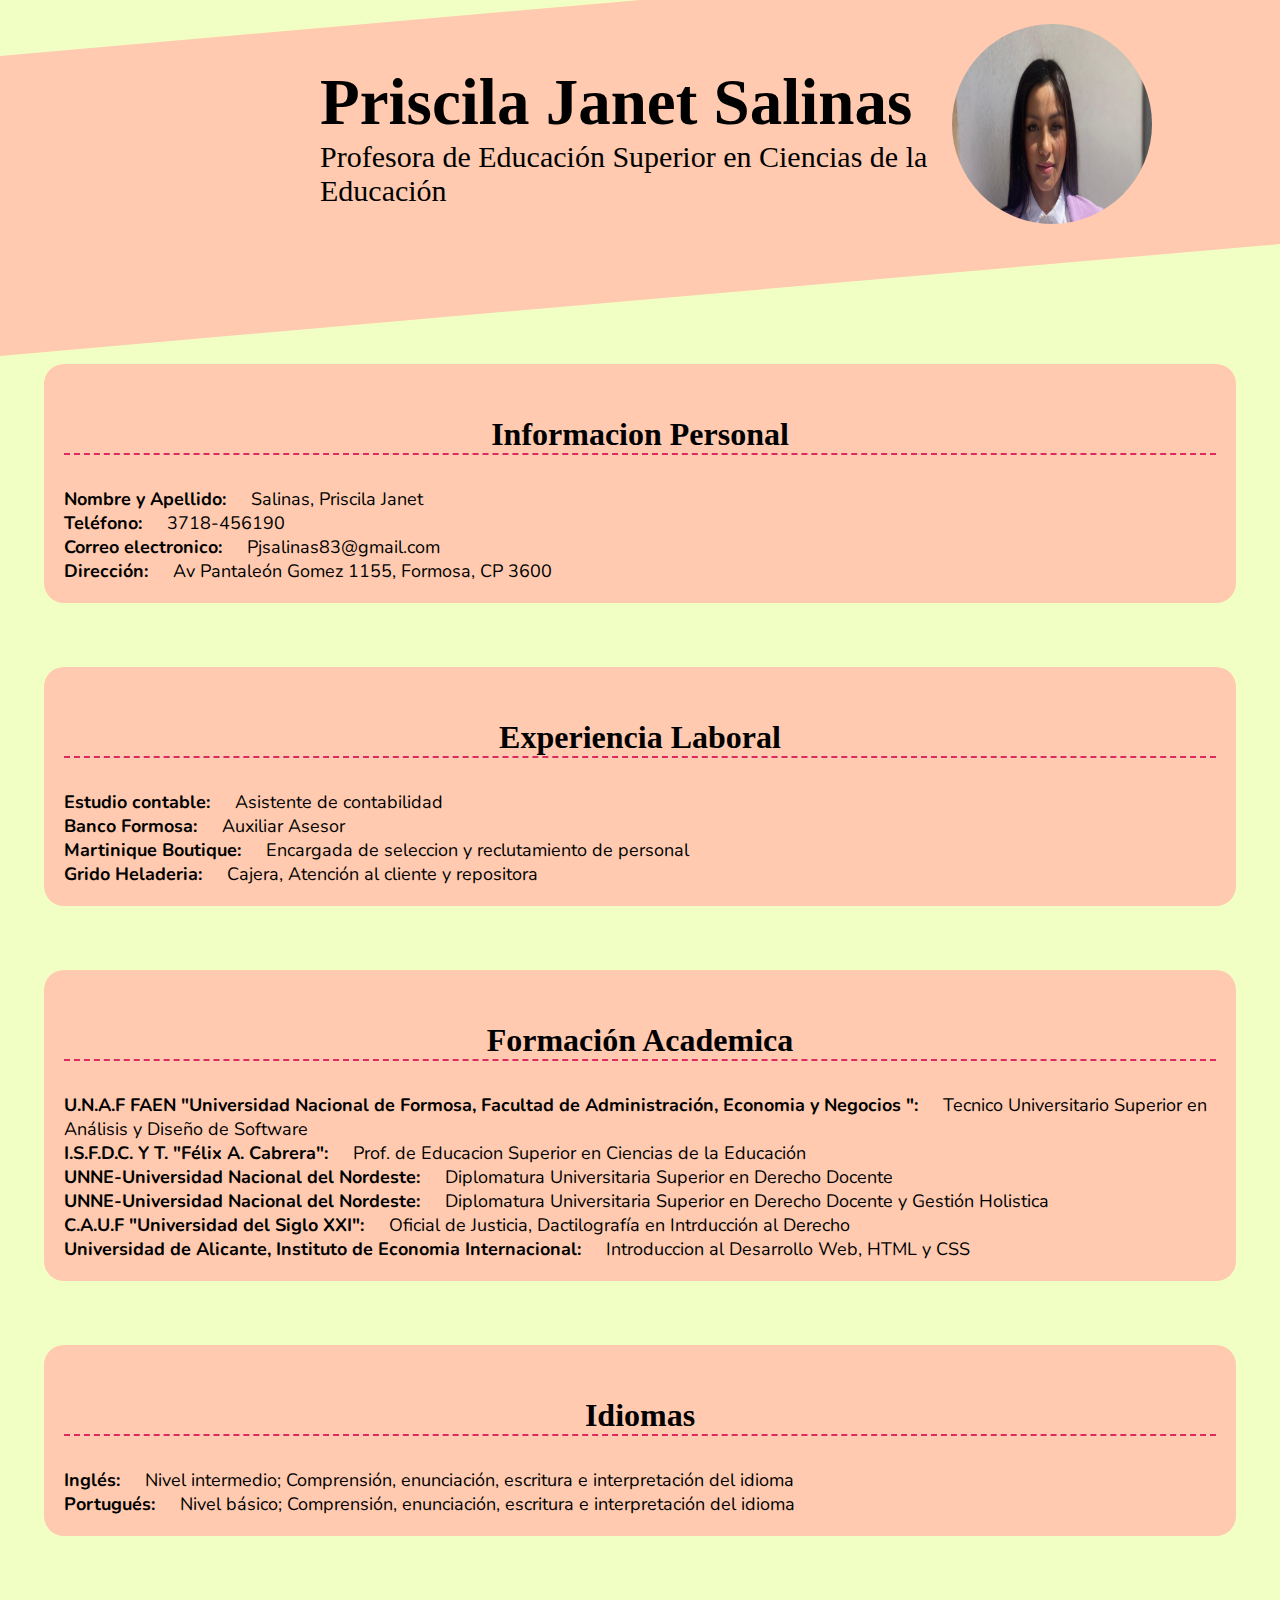
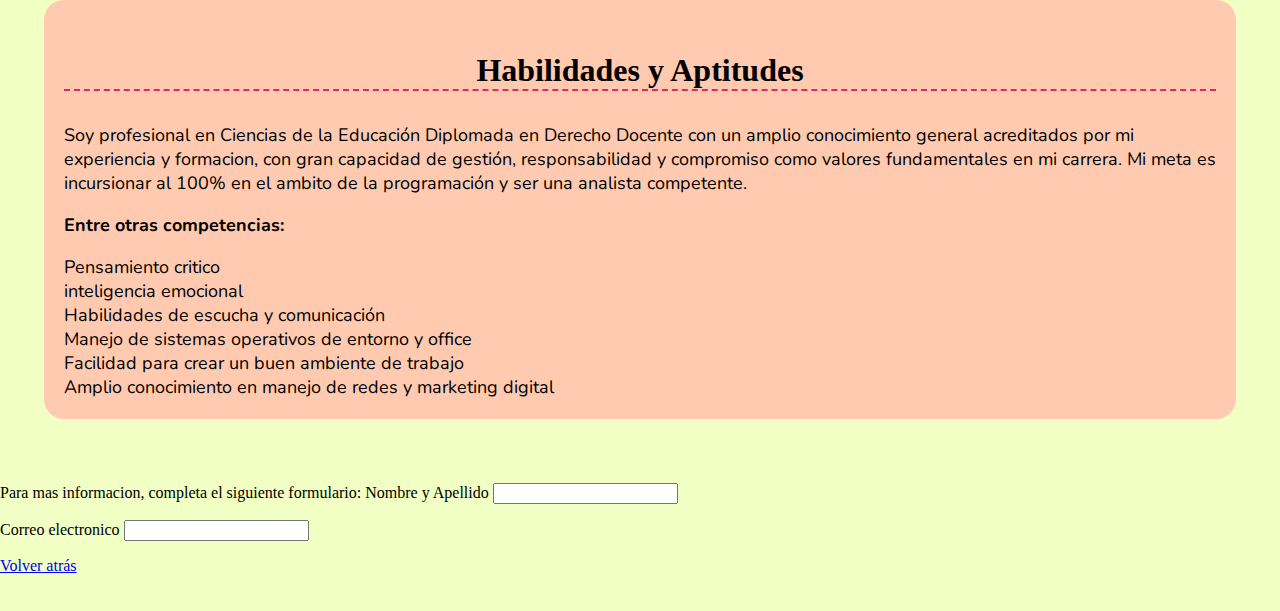
<file: curriculum priscila salinas.html>
<!DOCTYPE html>
<html lang="en">
<head>
    <meta charset="UTF-8">
    <meta name="viewport" content="width=device-width, initial-scale=1.0">
    <title>CURRICULUM VITAE</title>
    <link rel="stylesheet" href="styles.css">
    <link rel="preconnect" href="https://fonts.googleapis.com">
<link rel="preconnect" href="https://fonts.gstatic.com" crossorigin>
<link href="https://fonts.googleapis.com/css2?family=Inclusive+Sans&family=Nunito:ital,wght@1,300&display=swap" rel="stylesheet">
</head>
<body> 
    <div class="name"> 
        <div class="img">
            <img src="fotoperfil.jpg" alt="">
    </div>
        <div class="content">
            <p class="p-1">Priscila Janet Salinas</p>
            <p class="p-2">Profesora de Educación Superior en Ciencias de la Educación</p>
        </div>
    </div>

    <div class="info">
        <p class="tituloseccion">Informacion Personal</p>
        <p class="tituloinfo"> Nombre y Apellido: </p>
        <p class="infoinfo">Salinas, Priscila Janet</p><br>
        <p class="tituloinfo">Teléfono: </p>
        <p class="infoinfo">3718-456190</p><br>
        <p class="tituloinfo">Correo electronico: </p>
        <p class="infoinfo">Pjsalinas83@gmail.com</p><br>
        <p class="tituloinfo">Dirección: </p>
        <p class="infoinfo">Av Pantaleón Gomez 1155, Formosa, CP 3600</p><br>
    </div>

    <div class="experiencialab">
        <p class="tituloexpe">Experiencia Laboral</p>
        <p class="tituloinf"> Estudio contable: </p>
        <p class="infoinf">Asistente de contabilidad</p><br>
        <p class="tituloinf">Banco Formosa: </p>
        <p class="infoinf">Auxiliar Asesor</p><br>
        <p class="tituloinf">Martinique Boutique: </p>
        <p class="infoinf">Encargada de seleccion y reclutamiento de personal</p><br>
        <p class="tituloinf">Grido Heladeria: </p>
        <p class="infoinf">Cajera, Atención al cliente y repositora</p><br>
    </div>

    <div class="Formacion">
        <p class="formacionac">Formación Academica</p>
        <p class="titulof1">U.N.A.F FAEN "Universidad Nacional de Formosa, Facultad de Administración, Economia y Negocios ": </p>
        <p class="infoform">Tecnico Universitario Superior en Análisis y Diseño de Software</p><br>
        <p class="titulof1">I.S.F.D.C. Y T. "Félix A. Cabrera": </p>
        <p class="infoform">Prof. de Educacion Superior en Ciencias de la Educación</p><br>
        <p class="titulof1">UNNE-Universidad Nacional del Nordeste: </p>
        <p class="infoform">Diplomatura Universitaria Superior en Derecho Docente</p><br>
        <p class="titulof1">UNNE-Universidad Nacional del Nordeste: </p>
        <p class="infoform">Diplomatura Universitaria Superior en Derecho Docente y Gestión Holistica</p><br>
        <p class="titulof1">C.A.U.F "Universidad del Siglo XXI": </p>
        <p class="infoform">Oficial de Justicia, Dactilografía en Intrducción al Derecho</p><br>
        <p class="titulof1">Universidad de Alicante, Instituto de Economia Internacional: </p>
        <p class="infoform">Introduccion al Desarrollo Web, HTML y CSS</p><br>
    </div>

    <div class="idioma">
        <p class="idiom">Idiomas</p>
        <p class="tituloidiom">Inglés: </p>
        <p class="infoidiom">Nivel intermedio; Comprensión, enunciación, escritura e interpretación del idioma</p><br>
        <p class="tituloidiom">Portugués: </p>
        <p class="infoidiom">Nivel básico; Comprensión, enunciación, escritura e interpretación del idioma</p>
    </div>

<div class="Habyaptitudes">
    <p class="Habilidadesyapti">Habilidades y Aptitudes</p>
    <p class="infohab">Soy profesional en Ciencias de la Educación Diplomada en Derecho Docente con un amplio conocimiento general acreditados por mi experiencia y formacion, con gran capacidad de gestión, responsabilidad y compromiso como valores fundamentales en mi carrera. Mi meta es incursionar al 100% en el ambito de la programación y ser una analista competente. </p>
    <p class="tituloapti">Entre otras competencias: </p>
    <p class="infohab2"> Pensamiento critico </p><br>
    <p class="infohab2"> inteligencia emocional</p><br>
    <p class="infohab2"> Habilidades de escucha y comunicación</p><br>
    <p class="infohab2"> Manejo de sistemas operativos de entorno y office</p><br> 
    <p class="infohab2"> Facilidad para crear un buen ambiente de trabajo</p><br>  
    <p class="infohab2"> Amplio conocimiento en manejo de redes y marketing digital</p><br>     
</div>

<form action="" method="dialog">
    <p> Para mas informacion, completa el siguiente formulario:
        <label for="name">Nombre y Apellido</label>
        <input type="text" name="Nombre">
    </p>

    <p>
    <label for="correo">Correo electronico</label>
    <input type="correoelectronico" name="correo">
    </p>
</form>

<footer>
    <nav>
        <a href="index.html">Volver atrás</a> <br> <br><br>
    </nav>
</footer>
</body>
</html>
</file>
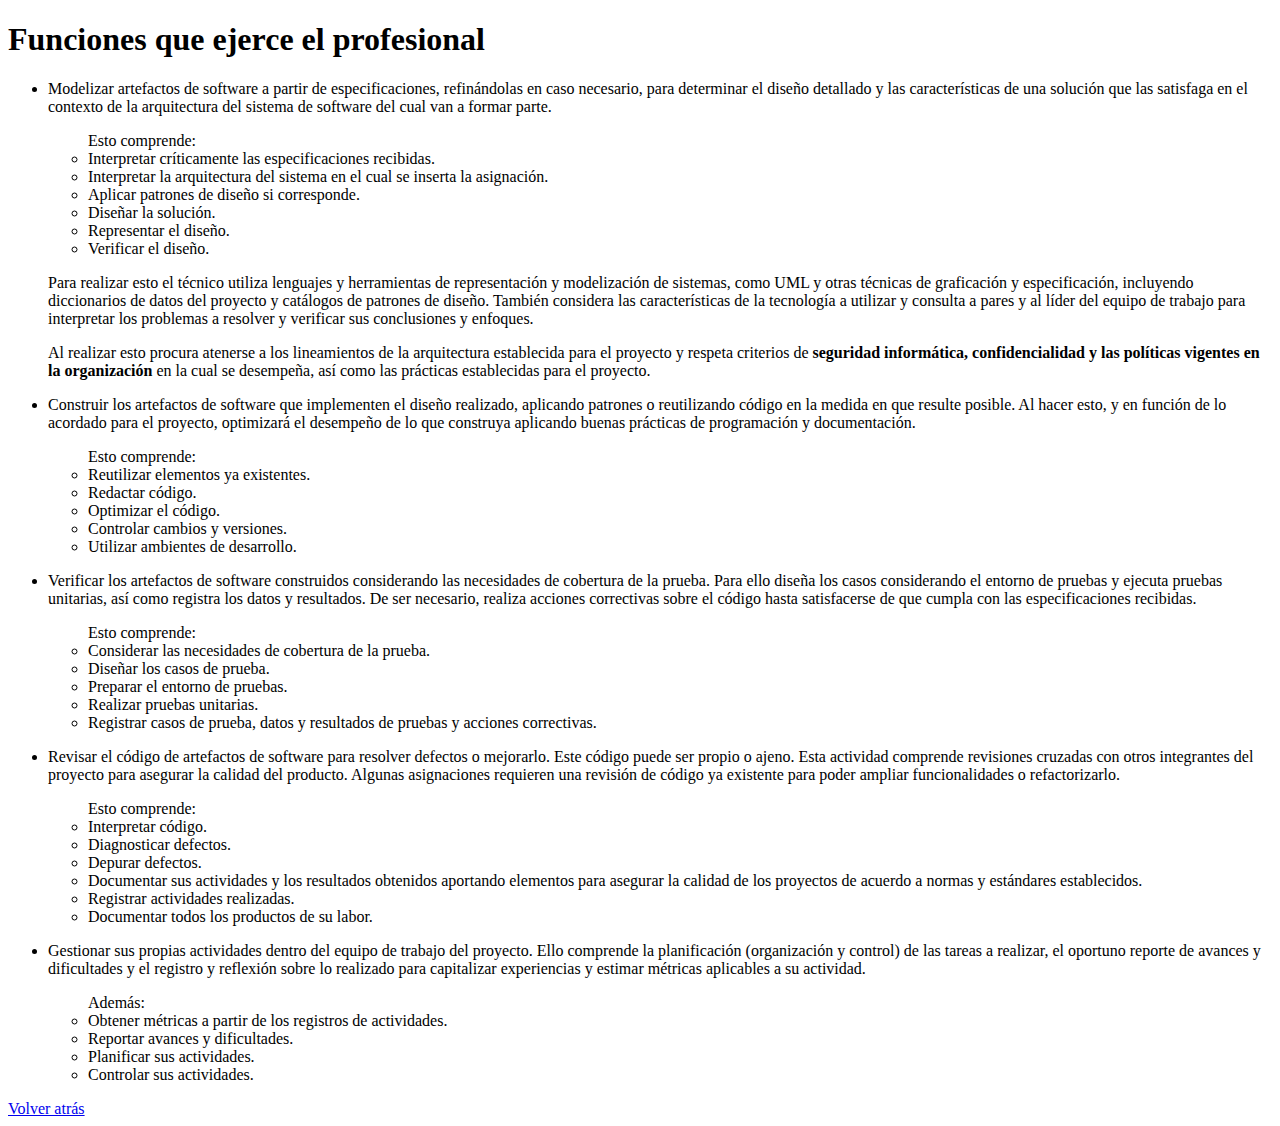
<file: funciones del tecnico.html>
<!DOCTYPE html>
<html lang="es">
<head>
    <meta charset="UTF-8">
    <meta name="viewport" content="width=device-width, initial-scale=1.0">
    <title>Funciones de un Técnico Superior en Desarrollo de Software</title>
</head>
<body>
    <h1>Funciones que ejerce el profesional</h1>
    <ul>
        <li>
            <p>Modelizar artefactos de software a partir de especificaciones, refinándolas en caso necesario, para determinar el diseño detallado y las características de una solución que las satisfaga en el contexto de la arquitectura del sistema de software del cual van a formar parte.
            </p>
            <ul>Esto comprende:
                <li>Interpretar críticamente las especificaciones recibidas.</li>
                <li>Interpretar la arquitectura del sistema en el cual se inserta la asignación.</li>
                <li>Aplicar patrones de diseño si corresponde.</li>
                <li>Diseñar la solución.</li>
                <li>Representar el diseño.</li>
                <li>Verificar el diseño.</li>
            </ul>
            <p>Para realizar esto el técnico utiliza lenguajes y herramientas de representación y modelización de sistemas, como UML y otras técnicas de graficación y especificación, incluyendo diccionarios de datos del proyecto y catálogos de patrones de diseño. También considera las características de la tecnología a utilizar y consulta a pares y al líder del equipo de trabajo para interpretar los problemas a resolver y verificar sus conclusiones y enfoques.
            </p>
            <p>Al realizar esto procura atenerse a los lineamientos de la arquitectura establecida para el proyecto y respeta criterios de <strong>seguridad informática, confidencialidad y las políticas vigentes en la organización</strong> en la cual se desempeña, así como las prácticas establecidas para el proyecto.</p>

        </li>
        <li>
            <p>Construir los artefactos de software que implementen el diseño realizado, aplicando patrones o reutilizando código en la medida en que resulte posible. Al hacer esto, y en función de lo acordado para el proyecto, optimizará el desempeño de lo que construya aplicando buenas prácticas de programación y documentación.</p>
            <ul>Esto comprende:
                <li>Reutilizar elementos ya existentes.</li>
                <li>Redactar código.</li>
                <li>Optimizar el código.</li>
                <li>Controlar cambios y versiones.</li>
                <li>Utilizar ambientes de desarrollo.</li>
            </ul>
        </li>
        <li>
            <p>Verificar los artefactos de software construidos considerando las necesidades de cobertura de la prueba. Para ello diseña los casos considerando el entorno de pruebas y ejecuta pruebas unitarias, así como registra los datos y resultados. De ser necesario, realiza acciones correctivas sobre el código hasta satisfacerse de que cumpla con las especificaciones recibidas.</p>
            <ul>Esto comprende:
                <li>Considerar las necesidades de cobertura de la prueba.</li>
                <li>Diseñar los casos de prueba.</li>
                <li>Preparar el entorno de pruebas.</li>
                <li>Realizar pruebas unitarias.</li>
                <li>Registrar casos de prueba, datos y resultados de pruebas y acciones correctivas.</li>
            </ul>
        </li>
        <li>
            <p>Revisar el código de artefactos de software para resolver defectos o mejorarlo. Este código puede ser propio o ajeno. Esta actividad comprende revisiones cruzadas con otros integrantes del proyecto para asegurar la calidad del producto. Algunas asignaciones requieren una revisión de código ya existente para poder ampliar funcionalidades o refactorizarlo.</p>
            <ul>Esto comprende:
                <li>Interpretar código.</li>
                <li>Diagnosticar defectos.</li>
                <li>Depurar defectos.</li>
                <li>Documentar sus actividades y los resultados obtenidos aportando elementos para asegurar la calidad de los proyectos de acuerdo a normas y estándares establecidos.</li>
                <li>Registrar actividades realizadas.</li>
                <li>Documentar todos los productos de su labor.</li>
            </ul>
        </li>
        <li>
            <p>Gestionar sus propias actividades dentro del equipo de trabajo del proyecto. Ello comprende la planificación (organización y control) de las tareas a realizar, el oportuno reporte de avances y dificultades y el registro y reflexión sobre lo realizado para capitalizar experiencias y estimar métricas aplicables a su actividad.</p>
            <ul>Además:
                <li>Obtener métricas a partir de los registros de actividades.</li>
                <li>Reportar avances y dificultades.</li>
                <li>Planificar sus actividades.</li>
                <li>Controlar sus actividades.</li>
            </ul>
        </li>
    </ul>
    <footer>
        <nav>
            <a href="rol_del_tecnico_superior.html">Volver atrás</a>
        </nav>
    </footer>
</body>
</html>
</file>
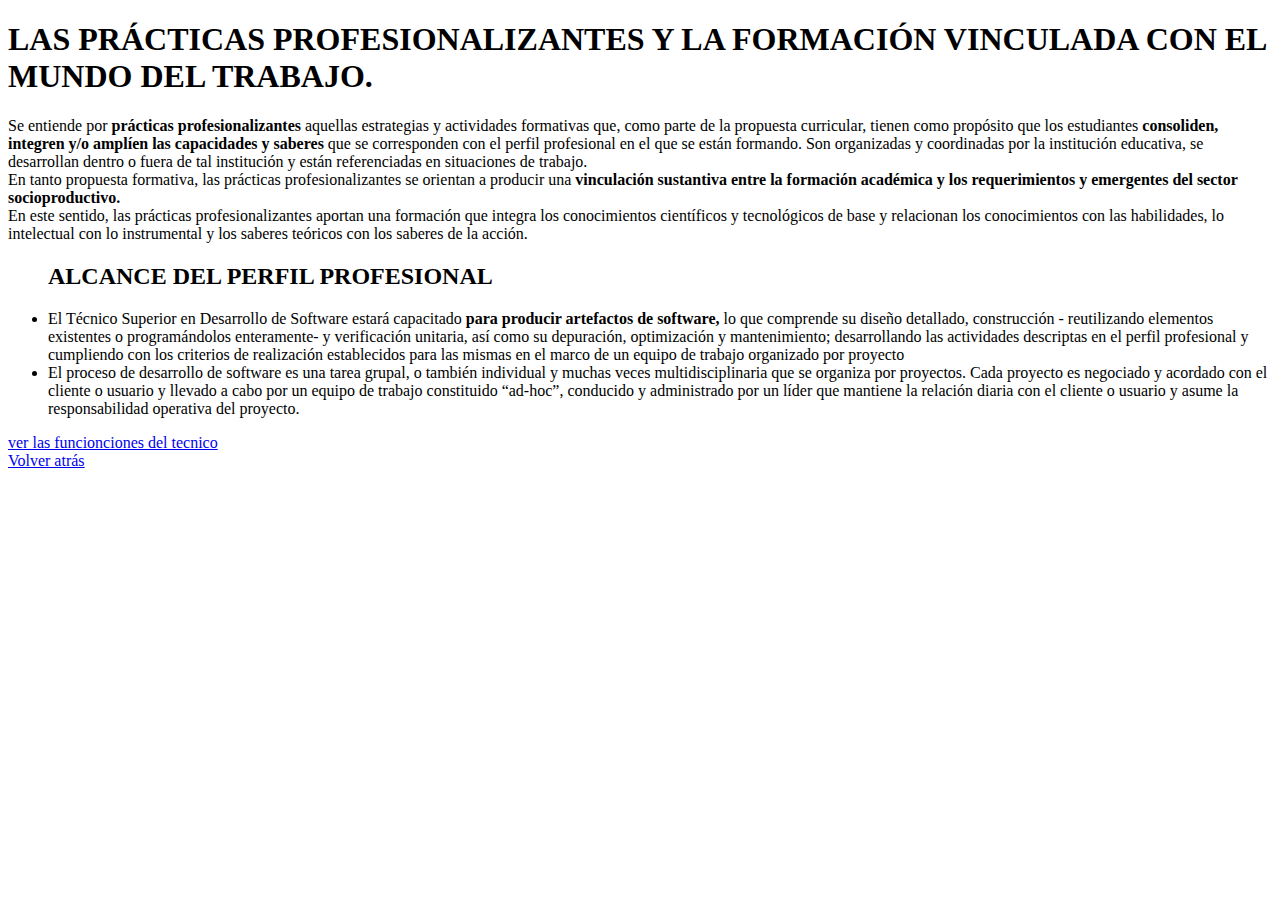
<file: rol_del_tecnico_superior.html>
<!DOCTYPE html>
<html lang="es">
<head>
    <meta charset="UTF-8">
    <meta name="viewport" content="width=device-width, initial-scale=1.0">
    <title>Document</title>
</head>
<body>
    <header>
        <h1>LAS PRÁCTICAS PROFESIONALIZANTES Y LA FORMACIÓN VINCULADA CON EL MUNDO DEL TRABAJO.</h1>
        <p>Se entiende por <strong>prácticas profesionalizantes</strong>
            aquellas estrategias y actividades formativas que,
            como parte de la propuesta curricular, tienen
            como propósito que los estudiantes <strong>consoliden,
            integren y/o amplíen las capacidades y
            saberes</strong> que se corresponden con el perfil
            profesional en el que se están formando. Son
            organizadas y coordinadas por la institución
            educativa, se desarrollan dentro o fuera de tal
            institución y están referenciadas en situaciones de trabajo. <br>
            En tanto propuesta formativa, las prácticas profesionalizantes se
            orientan a producir una <strong>vinculación sustantiva entre la
            formación académica y los requerimientos y emergentes
            del sector socioproductivo.</strong> <br>
            En este sentido, las prácticas profesionalizantes aportan una
            formación que integra los conocimientos científicos y
            tecnológicos de base y relacionan los conocimientos con las
            habilidades, lo intelectual con lo instrumental y los saberes
            teóricos con los saberes de la acción.</p>
    </header>
    <main>
        <ul>
                <section>
                    <h2>ALCANCE DEL PERFIL PROFESIONAL</h2>
                    <li>El Técnico Superior en Desarrollo de Software estará
                        capacitado <strong>para producir artefactos de software,</strong> lo que
                        comprende su diseño detallado, construcción - reutilizando
                        elementos existentes o programándolos enteramente- y
                        verificación unitaria, así como su depuración, optimización y
                        mantenimiento; desarrollando las actividades descriptas en
                        el perfil profesional y cumpliendo con los criterios de
                        realización establecidos para las mismas en el marco de un
                        equipo de trabajo organizado por proyecto</li>
                    <li>
                        El proceso de desarrollo de software es una
tarea grupal, o también individual y muchas
veces multidisciplinaria que se organiza por
proyectos. Cada proyecto es negociado y acordado con el cliente o usuario y llevado a cabo por un equipo de trabajo constituido “ad-hoc”, conducido y administrado por un líder que mantiene la relación diaria con el cliente o usuario y asume la responsabilidad operativa del proyecto.
                    </li>
                </section>
        </ul>
    </main>
    <footer>
        <nav>
            <a href="funciones del tecnico.html"> ver las funcionciones del tecnico</a> <br>
            <a href="index.html">Volver atrás</a>
        </nav>
    </footer>
</body>
</html>
</file>
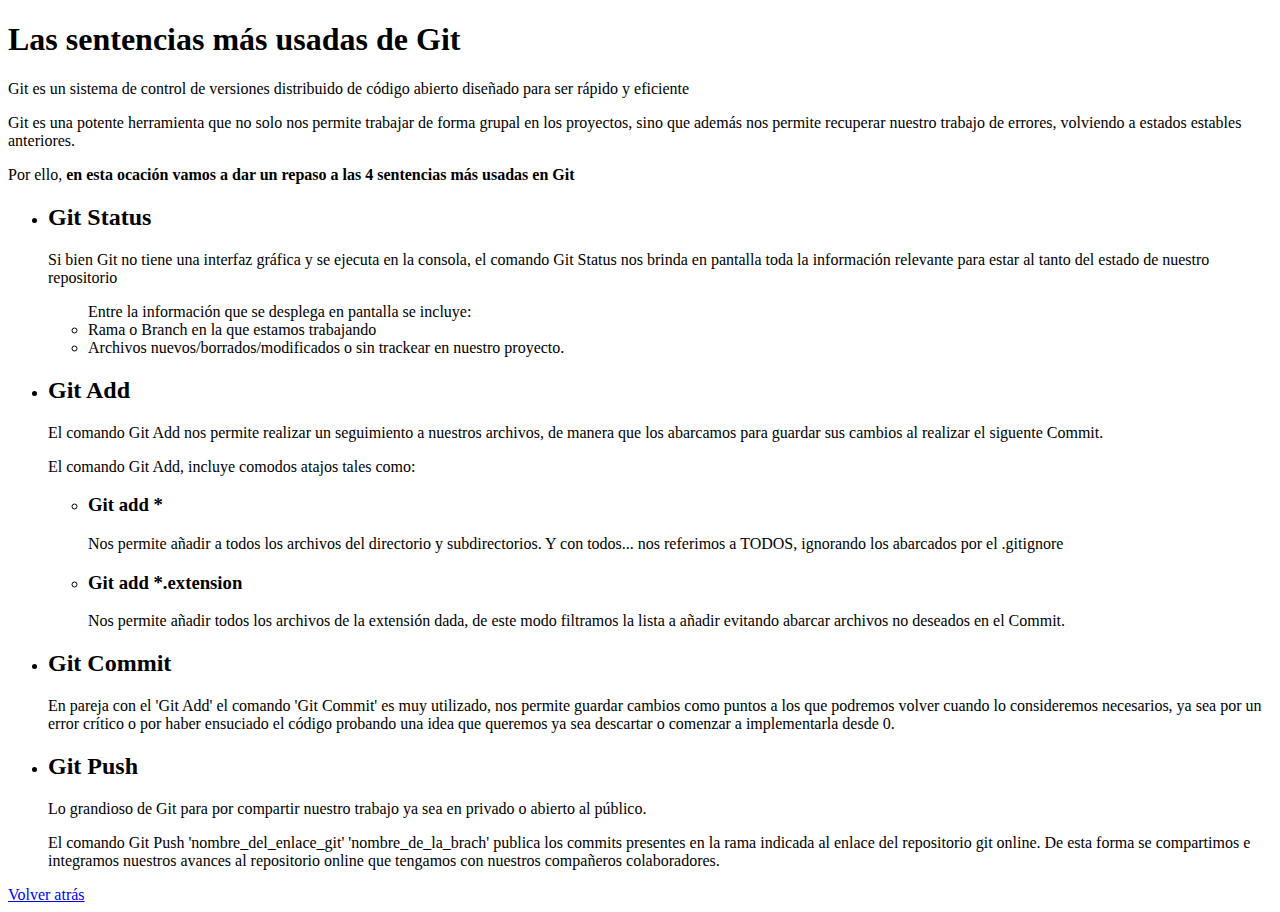
<file: sobre_git.html>
<!DOCTYPE html>
<html lang="es">
<head>
    <meta charset="UTF-8">
    <meta name="viewport" content="width=device-width, initial-scale=1.0">
    <title>Las 4 sentencias más usadas de Git</title>
</head>

<body>
    <header>
        <h1>Las sentencias más usadas de Git</h1>
        <p>Git es un sistema de control de versiones distribuido de código abierto diseñado para ser rápido y eficiente</p>
        <p>Git es una potente herramienta que no solo nos permite trabajar de forma grupal en los proyectos, sino que además nos permite recuperar nuestro trabajo de errores, volviendo a estados estables anteriores.</p>
        <p>Por ello, <strong>en esta ocación vamos a dar un repaso a las 4 sentencias más usadas en Git</strong></p>
    </header>
    <main>
        <ul>
            <li>
                <section>
                    <h2>Git Status</h2>                        
                    <p>Si bien Git no tiene una interfaz gráfica y se ejecuta en la consola, el comando Git Status nos brinda en pantalla toda la información relevante para estar al tanto del estado de nuestro repositorio</p>                        
                    <ul>Entre la información que se desplega en pantalla se incluye:
                        <li>Rama o Branch en la que estamos trabajando</li>
                        <li>Archivos nuevos/borrados/modificados o sin trackear en nuestro proyecto.</li>
                    </ul>
                </section>
            </li>
            <li>
                <section>
                    <h2>Git Add</h2>
                    <p>El comando Git Add nos permite realizar un seguimiento a nuestros archivos, de manera que los abarcamos para guardar sus cambios al realizar el siguente Commit.</p>
                    <p>El comando Git Add, incluye comodos atajos tales como:</p>
                    <ul>                    
                        <li>
                            <h3>Git add *</h3>                 
                            <p>Nos permite añadir a todos los archivos del directorio y subdirectorios. Y con todos... nos referimos a TODOS, ignorando los abarcados por el .gitignore</p>
                        </li>
                        <li>
                            <h3>Git add *.extension</h3>
                            <p>Nos permite añadir todos los archivos de la extensión dada, de este modo filtramos la lista a añadir evitando abarcar archivos no deseados en el Commit.</p>
                        </li>                    
                    </ul>
                </section>
            </li>
            <li>
                <section>
                    <h2>Git Commit</h2>
                    <p>En pareja con el 'Git Add' el comando 'Git Commit' es muy utilizado, nos permite guardar cambios como puntos a los que podremos volver cuando lo consideremos necesarios, ya sea por un error crítico o por haber ensuciado el código probando una idea que queremos ya sea descartar o comenzar a implementarla desde 0.</p>
                </section>
            </li>
            <li>
                <section>
                    <h2>Git Push</h2>
                    <p>Lo grandioso de Git para por compartir nuestro trabajo ya sea en privado o abierto al público.</p>
                    <p> El comando Git Push 'nombre_del_enlace_git' 'nombre_de_la_brach' publica los commits presentes en la rama indicada al enlace del repositorio git online. De esta forma se compartimos e integramos nuestros avances al repositorio online que tengamos con nuestros compañeros colaboradores.</p>
                </section>
            </li>
        </ul>
    </main>
    <footer>
        <nav>
            <a href="index.html">Volver atrás</a>
        </nav>
    </footer>
</body>

</html>
</file>
<file: styles.css>
body {
    margin: 0;
    padding: 0;
    background: #F1FFC4;
}

.name {
    width: 100%;
    height: 300px;
    background: #FFCAAF;
    transform: skewY(-5deg);
}

.name .content {
    width: 50%;
    height: 50%;
    position: absolute;
    left: 25%;
}

.name .content .p-1 {
    color: black;
    font-family: 'Roboto Slab', serif;
    font-weight: bolder;
    font-size: 65px;
    transform: skewY(+5deg);
    margin-bottom: 0;
}

.name .content .p-2 {
    color: black;
    font-family: 'Roboto Slab', serif;
    font-size: 30px;
    transform: skewY(+5deg);
    margin-top: 0;
    margin-bottom: 0;
}

.name .img {
    position: absolute;
    top: 20%;
    right: 10%;
    width: 200px;
    height: 200px;
    border-radius: 100%;
    transform: skewY(+5deg);
    overflow: hidden;
}

.name .img img {
    width: 200px;
    height: 320px
}

.info {
    width: 90%;
    height: auto;
    background: #FFCAAF;
    margin:5% auto;
    padding: 20px;
    border-radius: 20px;
}

.info .tituloseccion {
    color: black;
    font-family: 'Roboto Slab', serif;
    font-size: xx-large;
    text-align: center;
    font-weight: bolder;
    border-bottom: 2px rgb(218, 44, 96) dashed;
}

.info .tituloinfo {
    color: black;
    font-family: 'Nunito', sans-serif;
    font-weight: bolder;
    font-size: large;
    display: inline;
    margin-right: 20px;
}

.info .infoinfo {
    color: black;
    font-family: 'Nunito', sans-serif;
    font-weight: normal;
    font-size: large;
    display: inline;
}

.experiencialab {
    width: 90%;
    height: auto;
    background: #FFCAAF;
    margin:5% auto;
    padding: 20px;
    border-radius: 20px;
}

.experiencialab .tituloexpe {
    color: black;
    font-family: 'Roboto Slab', serif;
    font-size: xx-large;
    text-align: center;
    font-weight: bolder;
    border-bottom: 2px rgb(218, 44, 96) dashed;
}

.experiencialab .tituloinf {
    color: black;
    font-family: 'Nunito', sans-serif;
    font-weight: bolder;
    font-size: large;
    display: inline;
    margin-right: 20px;
}

.experiencialab .infoinf {
    color: black;
    font-family: 'Nunito', sans-serif;
    font-weight: normal;
    font-size: large;
    display: inline;
}


.Formacion {
    width: 90%;
    height: auto;
    background: #FFCAAF;
    margin:5% auto;
    padding: 20px;
    border-radius: 20px;
}

.Formacion .formacionac {
    color: black;
    font-family: 'Roboto Slab', serif;
    font-size: xx-large;
    text-align: center;
    font-weight: bolder;
    border-bottom: 2px rgb(218, 44, 96) dashed;
}

.Formacion .titulof1 {
    color: black;
    font-family: 'Nunito', sans-serif;
    font-weight: bolder;
    font-size: large;
    display: inline;
    margin-right: 20px;
}

.Formacion .infoform {
    color: black;
    font-family: 'Nunito', sans-serif;
    font-weight: normal;
    font-size: large;
    display: inline;
}

.idioma {
    width: 90%;
    height: auto;
    background: #FFCAAF;
    margin:5% auto;
    padding: 20px;
    border-radius: 20px;
}

.idioma .idiom {
    color: black;
    font-family: 'Roboto Slab', serif;
    font-size: xx-large;
    text-align: center;
    font-weight: bolder;
    border-bottom: 2px rgb(218, 44, 96) dashed;
}

.idioma .tituloidiom {
    color: black;
    font-family: 'Nunito', sans-serif;
    font-weight: bolder;
    font-size: large;
    display: inline;
    margin-right: 20px;
}

.idioma .infoidiom {
    color: black;
    font-family: 'Nunito', sans-serif;
    font-weight: normal;
    font-size: large;
    display: inline;
}

.Habyaptitudes {
    width: 90%;
    height: auto;
    background: #FFCAAF;
    margin:5% auto;
    padding: 20px;
    border-radius: 20px;
}

.Habyaptitudes .Habilidadesyapti {
    color: black;
    font-family: 'Roboto Slab', serif;
    font-size: xx-large;
    text-align: center;
    font-weight: bolder;
    border-bottom: 2px rgb(218, 44, 96) dashed;
}

.Habyaptitudes .infohab {
    color: black;
    font-family: 'Nunito', sans-serif;
    font-weight: normal;
    font-size: large;
    display: inline;
}

.Habyaptitudes .tituloapti {
    color: black;
    font-family: 'Nunito', sans-serif;
    font-weight: bolder;
    font-size: large;
    margin-right: 20px;
}

.Habyaptitudes .infohab2 {
    color: black;
    font-family: 'Nunito', sans-serif;
    font-weight: normal;
    font-size: large;
    display: inline;
}
</file>
